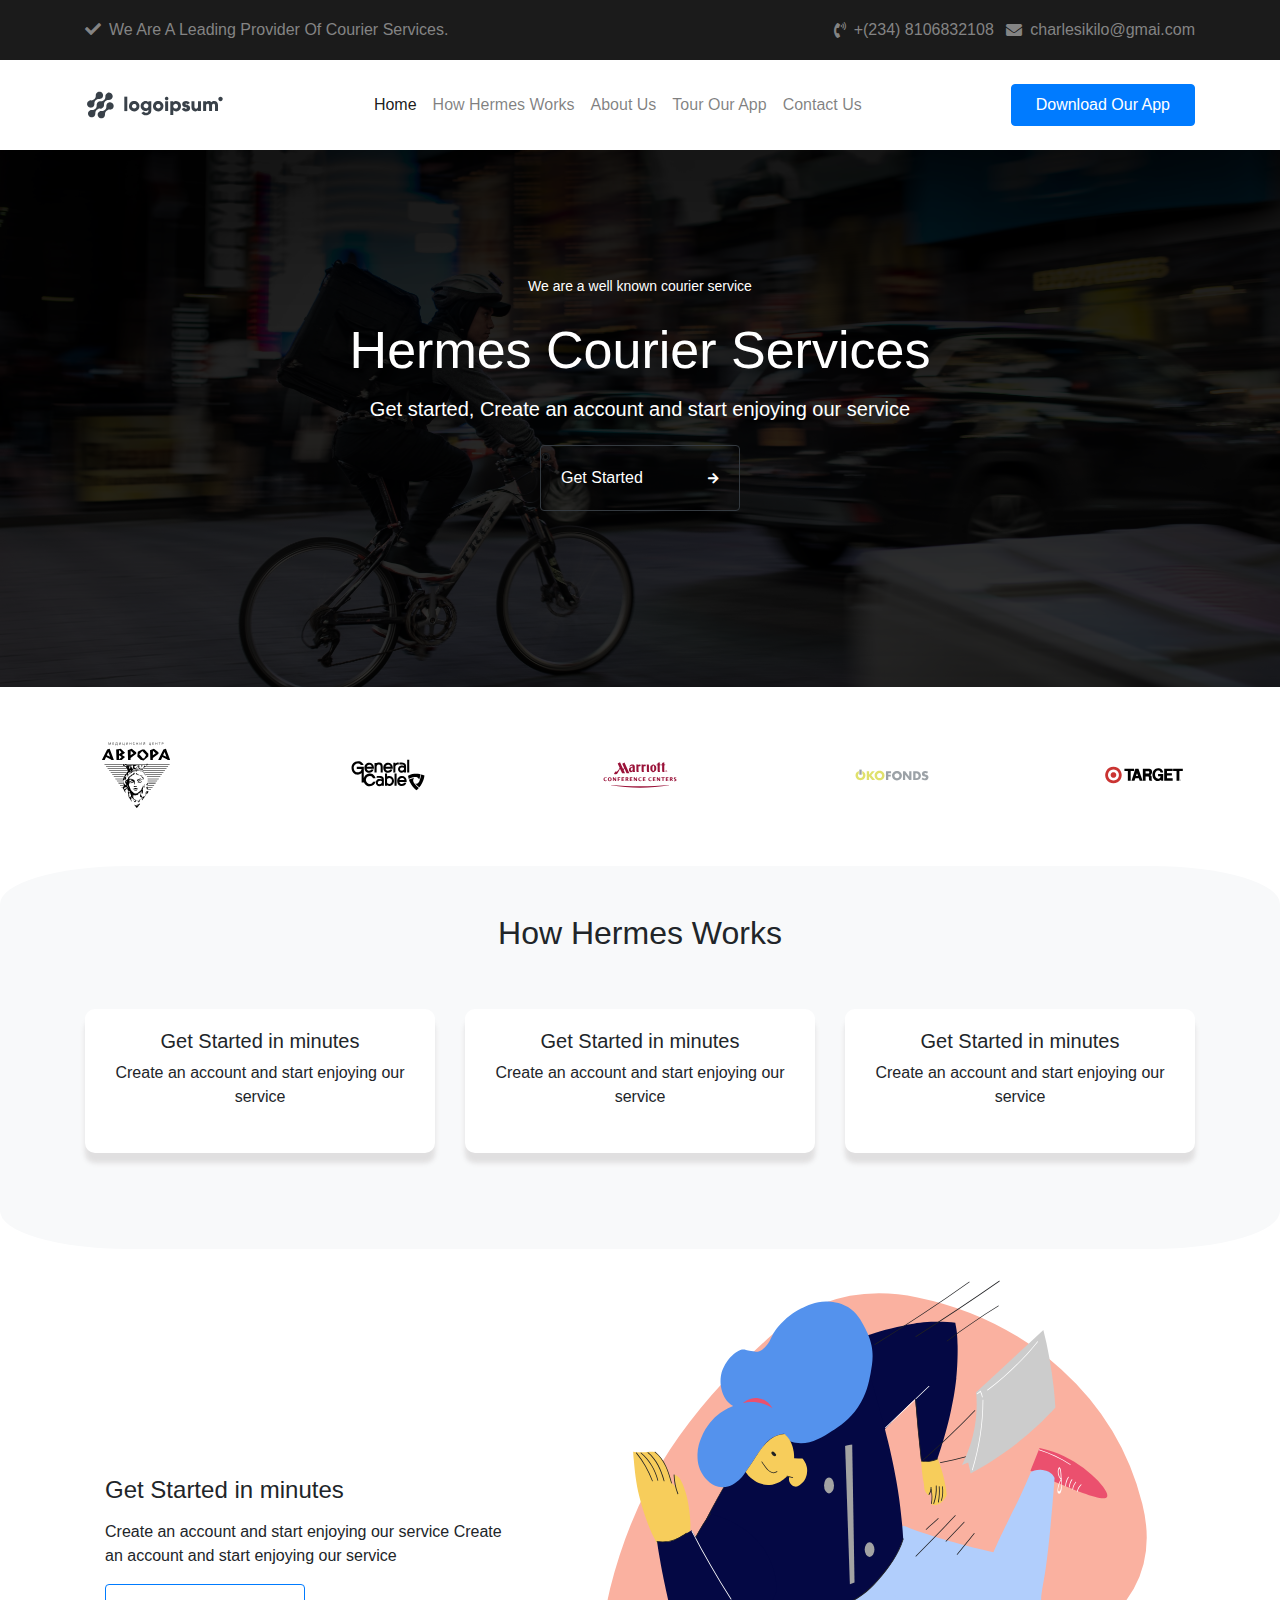
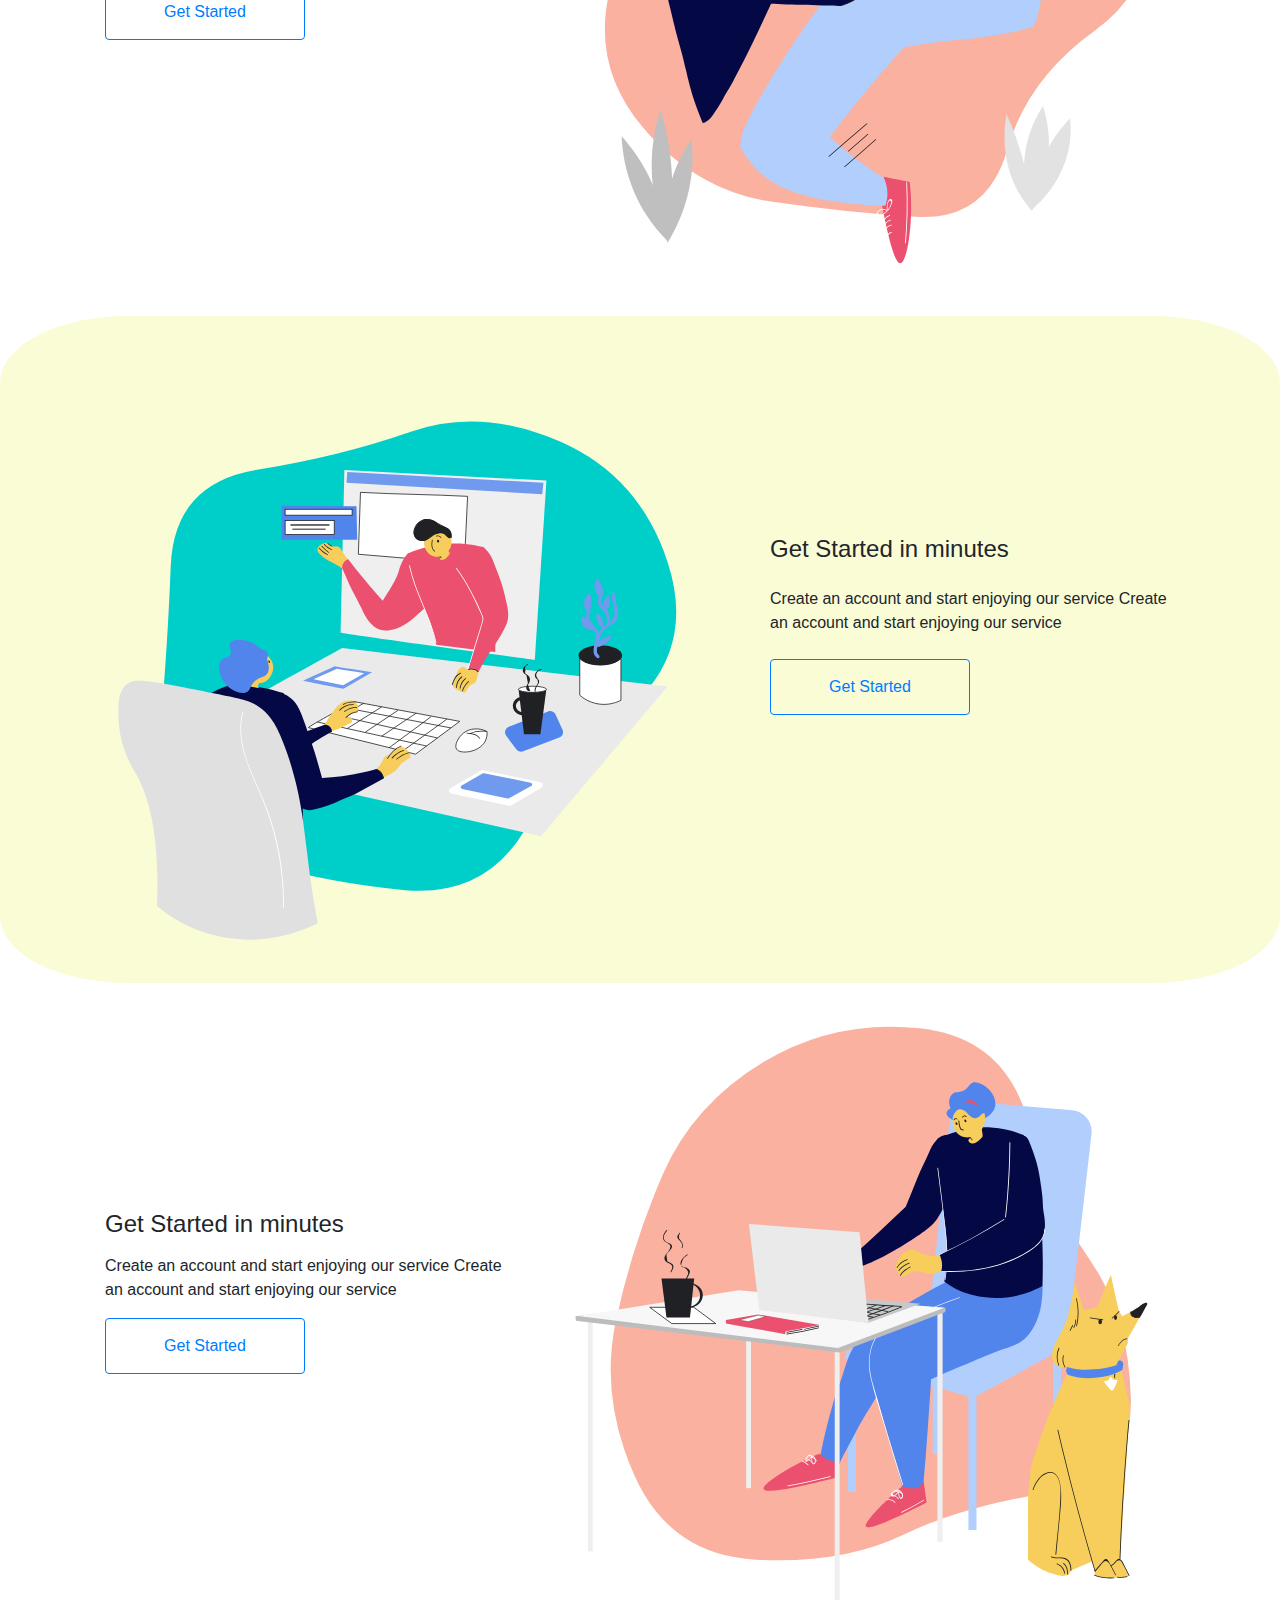
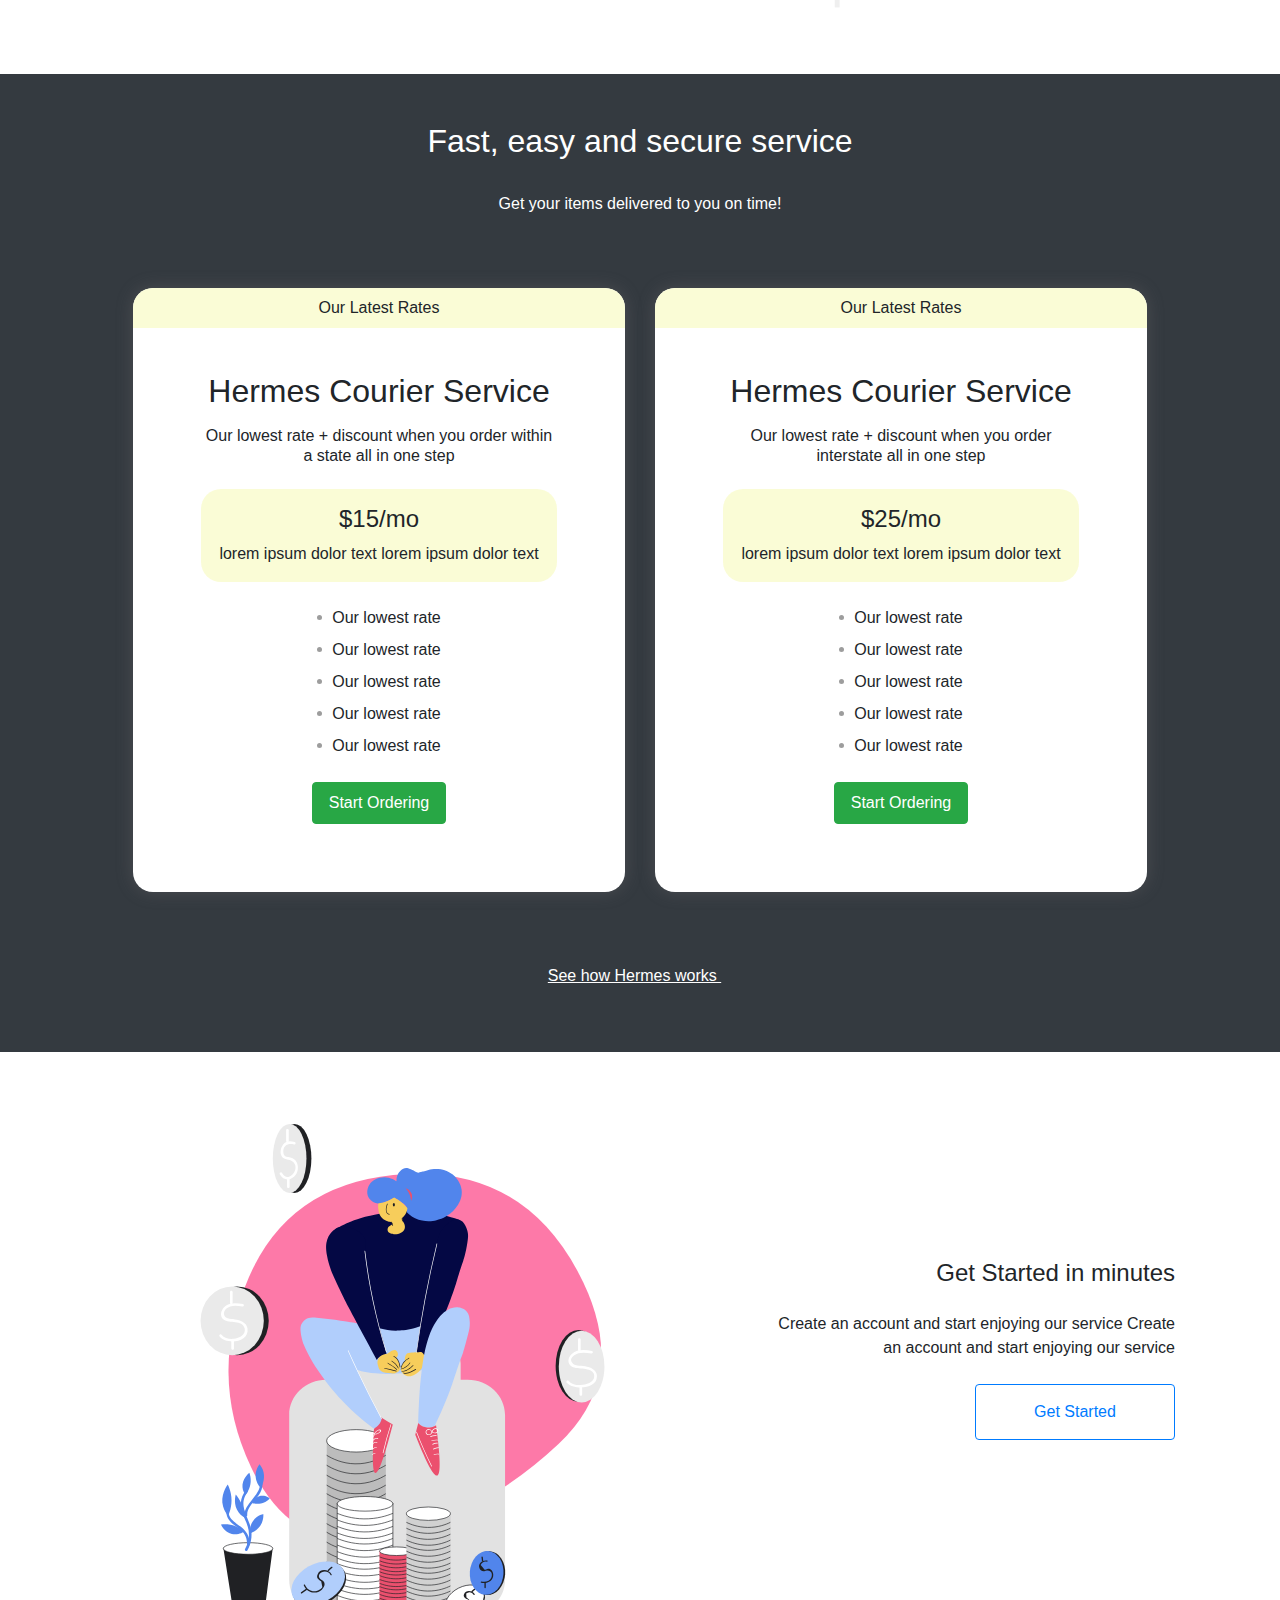
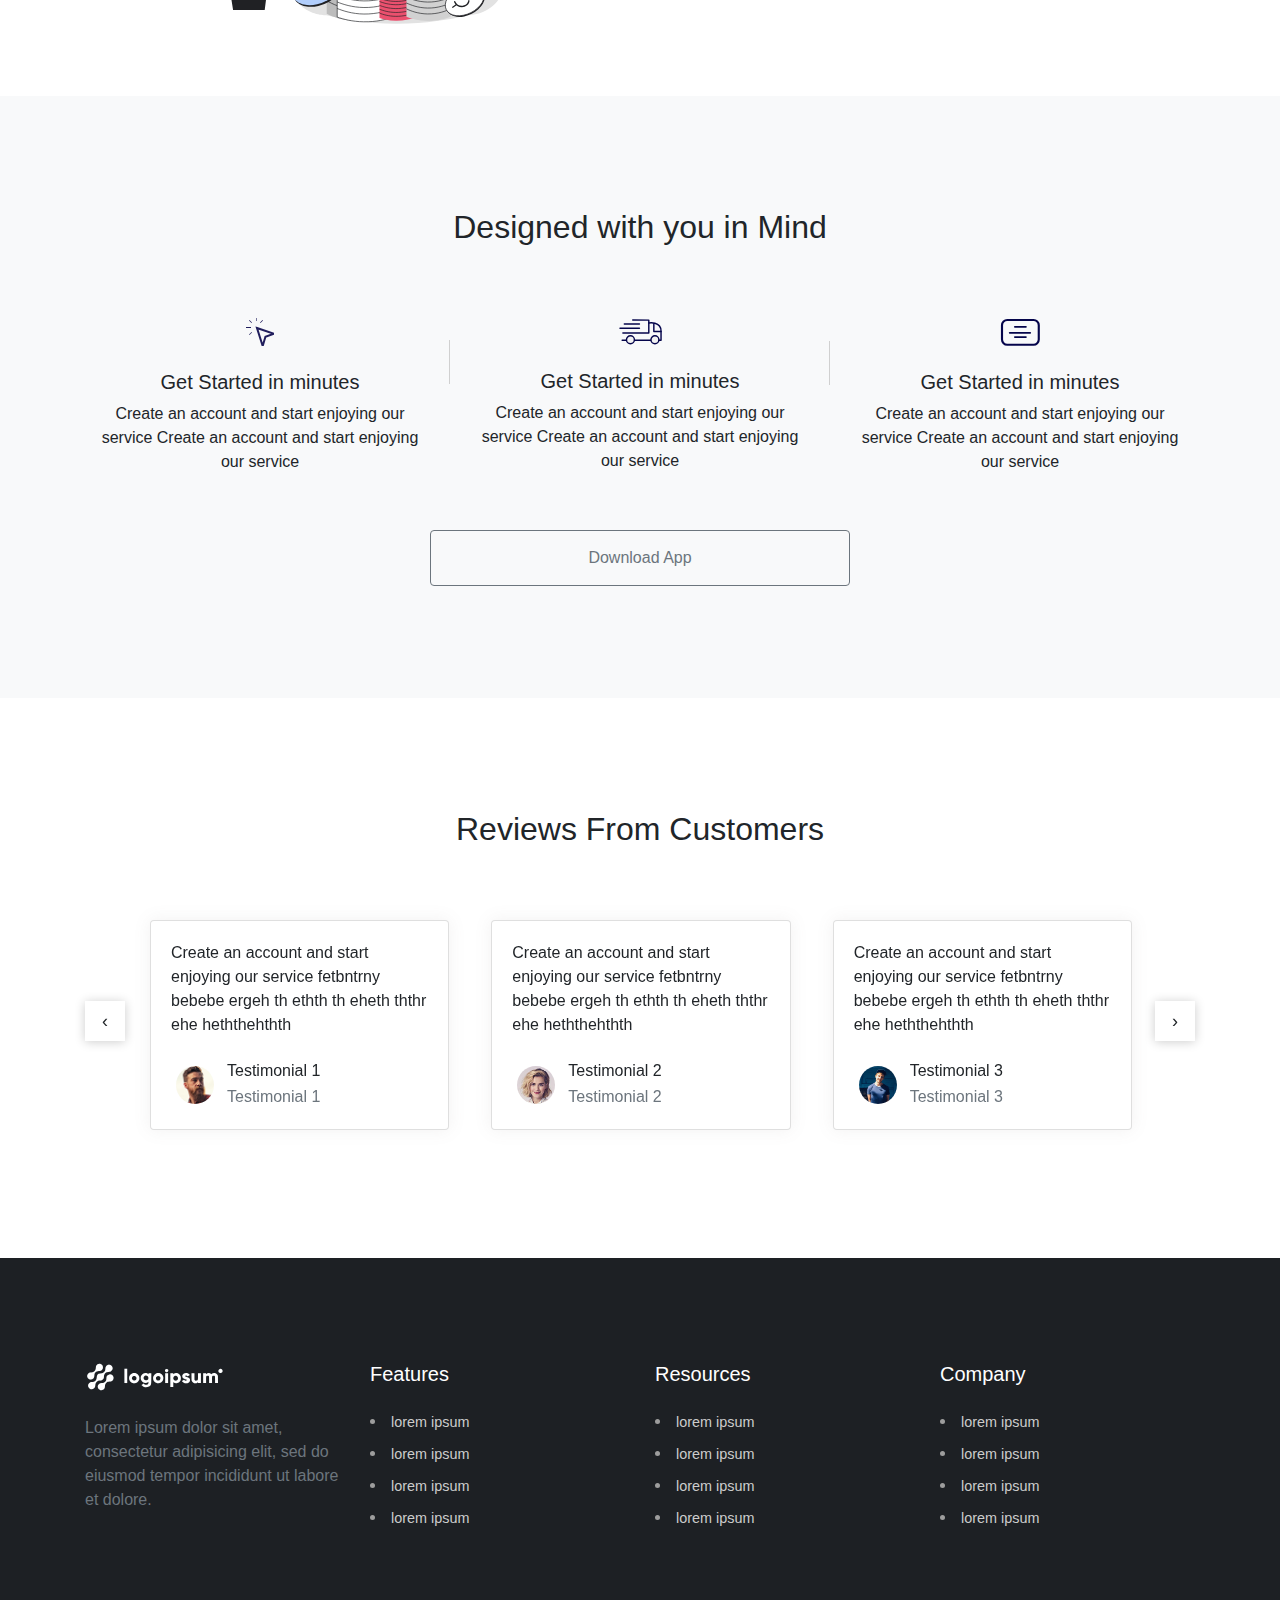
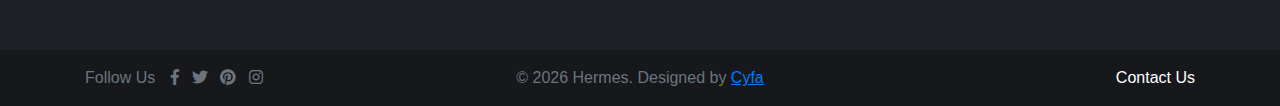
<file: index.html>
<!DOCTYPE html>
<html>
    <head>
        <title>
            Hermes
        </title>

        <meta charset="utf-8">
        <meta name="viewport" content="width=device-width, initial-scale=1, shrink-to-fit=no">
        <meta name="description" content="">
        <meta name="robots" content="all,follow">


        <link href="css/fontawesome5/css/all.css" type="text/css" rel="stylesheet">
        <link href="css/owl.carousel.css" type="text/css" rel="stylesheet">
        <link href="css/bootstrap/css/bootstrap.css" type="text/css" rel="stylesheet">
        <link href="css/custom.css" type="text/css" rel="stylesheet">
        <link href="css/style.css" type="text/css" rel="stylesheet">
        <style>



        </style>
    </head>
    <body >
        <div class="menu d-flex flex-column align-items-center justify-content-center">
            <div class="menu_content">
                <!-- <div class="cross_1 d-flex flex-column align-items-center justify-content-center"><img src="img/logo/logo1.svg" alt=""></div> -->
                <form action="#" class="menu_search_form">
                    <input type="search" class="menu_search_input" placeholder="Search" required="required">
                    <button class="menu_search_button d-flex flex-column align-items-center justify-content-center">
                    <svg xmlns="http://www.w3.org/2000/svg" xmlns:xlink="http://www.w3.org/1999/xlink" version="1.1" id="Capa_3" x="0px" y="0px" viewBox="0 0 56.966 56.966" style="enable-background:new 0 0 56.966 56.966;" xml:space="preserve" width="20px" height="20px">
                        <path class="search_path" d="M55.146,51.887L41.588,37.786c3.486-4.144,5.396-9.358,5.396-14.786c0-12.682-10.318-23-23-23s-23,10.318-23,23  s10.318,23,23,23c4.761,0,9.298-1.436,13.177-4.162l13.661,14.208c0.571,0.593,1.339,0.92,2.162,0.92  c0.779,0,1.518-0.297,2.079-0.837C56.255,54.982,56.293,53.08,55.146,51.887z M23.984,6c9.374,0,17,7.626,17,17s-7.626,17-17,17  s-17-7.626-17-17S14.61,6,23.984,6z" fill="#353535"/>
                    </svg>
                </button>
                </form>
                <nav class="menu_nav">
                    <ul>
                        <li class="active"><a href="#">Home</a></li>
                        <li><a href="">How Hermes Works</a></li>
                        <li><a href="">About Us</a></li>
                        <li><a href="">Tour Our App</a></li>
                        <li><a href="">Contact Us</a></li>
                    </ul>
                </nav>
            </div>
            <div class="menu_close"><i class="fa fa-times" aria-hidden="true"></i></div>
        </div>

        <header>
        <div class="top_bar d-none d-lg-block">
			<div class="container">
				<div class="row">
					<div class="col top_bar_content d-flex flex-row align-items-center justify-content-start">

						<div class="event_timer">

                            <div>
                                <i class="fas fa-check main-color mr-2"></i>We Are A Leading Provider Of Courier Services.
                            </div>							
                            
						</div>
						<div class="topbar-right topbar-widgets text-right clearfix ml-auto d-flex flex-row align-items-center justify-content-content">
							<div class="widget induscity-office-location-widget">
                                <div class="office-location clearfix d-flex align-items-center justify-content-content">
                                    <ul class="office-1 topbar-office active mb-0" id="cargohub-office-1">
                                        <li class="phone d-inline-flex mr-2 align-items-center justify-content-center"><i class="fas fa-phone-volume mr-2"></i>+(234) 8106832108</li>
                                        <li class="time d-inline-flex align-items-center justify-content-center"><i class="fas fa-envelope mr-2"></i>charlesikilo@gmai.com</li>
                                    </ul>
                                    
                                </div>
                            </div>
						</div>
					</div>
				</div>
			</div>
		</div>

        <nav class="navbar navbar-expand-lg navbar-light text-black z-10 py-2 transition-header bg-white" id="ftco-navbar">
            <div class="container d-flex justify-content-between">
                <div>
                    <div class="">
                        <a href="index.html">
                            <img src="img/logo/logo1.svg" class="img-fluid">
                        </a>
                    </div>

                </div>
                
                <button class="navbar-toggler js-fh5co-nav-toggle fh5co-nav-toggle hamburger" >
                    <span class="fa fa-bars"></span>
                </button>
                <div class="collapse navbar-collapse " id="ftco-nav">
                   <!-- <div class="""> -->
                        <ul class="navbar-nav pt-3 pt-lg-0 mx-auto " >
                            <li class="nav-item w-full text-center py-2 lg:w-auto lg:ml-8 lg:text-left">
                                <a class="py-4 font-bold nav-link active" href="">Home</a>
                            </li>
                            <li class="nav-item w-full text-center py-2 lg:w-auto lg:ml-8 lg:text-left">
                                <a class="py-4 font-bold nav-link" href="">How Hermes Works</a>
                            </li>
                            <li class="nav-item w-full text-center py-2 lg:w-auto lg:ml-8 lg:text-left">
                                <a class="py-4 font-bold nav-link" href="about.html">About Us</a>
                            </li>
                            <li class="nav-item w-full text-center py-2 lg:w-auto lg:ml-8 lg:text-left">
                                <a class="py-4 font-bold nav-link" href="">Tour Our App</a>
                            </li>
                            <!-- <li class="nav-item w-full text-center py-2 lg:w-auto lg:ml-8 lg:text-left">
                                <a class="py-4 font-bold nav-link" href="https://peegee-twitter.netlify.app">Blog</a>
                            </li> -->
                            <li class="nav-item w-full text-center py-2 lg:w-auto lg:ml-8 lg:text-left">
                                <a class="py-4 font-bold nav-link" href="">Contact Us</a>
                            </li>
                        </ul>
                    <!-- </div>  -->
                    <div class="d-none d-lg-block" id="ftco-nav2">
                        <ul class="navbar-nav flex pt-3 pt-lg-0">
                           
                            <li class="nav-item w-full text-center py-2 lg:w-auto lg:ml-8 lg:text-left">
                                <a class="py-2 px-4 font-bold btn btn-primary" href="">Download Our App</a>
                            </li>
                            
                        
                        </ul>
                    </div>
                </div>
                
                
            </div>
        </nav>

        </header>

        

        <!-- url('img/bg/bg8.jpg') no-repeat center center; background-size: cover; -->
        <!-- style="background: url('img/bg/bg8.jpg') no-repeat center center; background-size: cover;" -->
        <section class="bg-light no-padding hero" style="background: linear-gradient(rgba(0,0,0,0.9), rgba(0, 0, 0, 0.8)), url('img/bg/bg7.jpg') no-repeat center center; background-size: cover;">
            <div class="container h-100" >
                <div class="row d-flex align-items-center justify-content-center " >
                    <div class="col-xl-12 col-lg-7 col-md-12 col-sm-12 ">
                        <div class="h-100 border-0 p-3 mb-5 p-lg-3" >
                            <!-- <div class="  "> -->
                                <p class="mb-4 h6 subtext">
                                    We are a well known courier service
                                </p>
                                <h1 class="mt-4 mb-3 maintext">
                                    Hermes Courier Services
                                </h1>
                                <!-- <span class="lined mb-3"></span> -->
                                <p class="mb-4 h6 paratext">
                                    Get started, Create an account and start enjoying our service
                                </p>
                                <div class="hero-link ">
                                    <a href="" class="btn text-white btn-outline-dark d-flex justify-content-between align-items-center arrow-link">Get Started <span>
                                            <i class="fa fa-arrow-right mini-icon"></i>
                                        </span>
                                    </a>

                                </div>

                                <!-- <form method="get" class="">
                                    <div class="input-group">
                                        <div class="input-group-prepend">
                                            <span class="input-group-text">
                                                <i class="fa fa-search"></i>
                                            </span>
                                        </div>
                                        <input type="text" class="form-control kt-quick-search__input" placeholder="Search...">
                                        <!-- <div class="input-group-append">
                                                <span class="input-group-text">
                                                <i class="fa fa-cancel kt-quick-search__close" style="display: none;"></i>
                                            </span> 
                                    </div>
                                </form> -->
                            </div>
                        <!-- </div> -->
                    </div>
                    <div class="col-lg-6 col-md-5 col-sm-12 d-none d-lg-block">
                        <!-- <div class="pl-4">
                            <img src="img/groovy.png" class="img-fluid">
                        </div> -->
                    <!-- </div> -->
                </div>
            </div>
            <!-- <div class="wave">
                <img src="img/wave1.svg" class="img-fluid">
            </div> -->
        </section>

        <section class="no-padding-bottom">
            <div class="container-fluid">
                <div class="sponsor owl-carousel owl-theme text-center">

                    <div class="item">
                        <!-- <div class="card h-100 border-0"> -->
                            <!-- <div class="card-body "> -->
                                <div class="sponsor-logo mb-3">
                                    <img src="img/sponsor-logo/avrora-3.svg"  class="img-fluid">
                                </div>
                                <!-- <p class="mb-4">
                                    Create an account and start enjoying our service
                                </p> -->
                            <!-- </div> -->
                        <!-- </div>                     -->
                    </div>


                    <div class="item">
                        <div class="sponsor-logo mb-3">
                            <img src="img/sponsor-logo/general-cable.svg" class="img-fluid">
                        </div>
                    </div>
                    <div class="item">
                        <div class="sponsor-logo mb-3">
                            <img src="img/sponsor-logo/marriott-conference-centers-1.svg" class="img-fluid">
                        </div>
                    </div>
                    <div class="item">
                        <div class="sponsor-logo mb-3">
                            <img src="img/sponsor-logo/okofonds.svg" class="img-fluid">
                        </div>
                    </div>    
                    <div class="item">
                        <div class="sponsor-logo mb-3">
                            <img src="img/sponsor-logo/target-7.svg" class="img-fluid">
                        </div>
                    </div>    

                     
                </div>
            </div>
        </section>

        <!-- <div style="background-color: rgba(249, 252, 210, 0.906);"> -->
    <div class="bg-light" style="border-bottom-left-radius: 10%; border-top-left-radius: 10%; border-top-right-radius: 10%; border-bottom-right-radius: 10%;">

        
        <section class="no-padding-bottom info-bx" >
            <div class="container h-100">
                <div class="row d-flex align-items-center text-center justify-content-center">
                    <div class="col-12 mb-4 pb-4">
                        <h2>How Hermes Works</h2>
                    </div>
                </div>
                <div class="row d-flex align-items-center text-center justify-content-center">
                    <div class="col-lg-4 col-md-4 col-sm-12">
                        <div class="card mb-5 h-100 border-0">
                            <div class="card-body ">
                                <h5>
                                    Get Started in minutes
                                </h5>
                                <p class="mb-4">
                                    Create an account and start enjoying our service
                                </p>
                            </div>
                        </div>
                    </div>
                    <div class="col-lg-4 col-md-4 col-sm-12">
                        <div class="card mb-5 h-100 border-0">
                            <div class="card-body  ">
                                <h5>
                                    Get Started in minutes
                                </h5>
                                <p class="mb-4">
                                    Create an account and start enjoying our service
                                </p>
                            </div>
                        </div>
                    </div>
                    <div class="col-lg-4 col-md-4 col-sm-12">
                        <div class="card mb-5 h-100 border-0" >
                            <div class="card-body ">
                                <h5>
                                    Get Started in minutes
                                </h5>
                                <p class="mb-4">
                                    Create an account and start enjoying our service
                                </p>
                            </div>
                        </div>
                    </div>
                    
                </div>

            </div>
        </section>
    </div>
        <!-- </div> -->

            <section class="no-padding-everywhere ">
                <div class="container h-100">
                    <div class="row  d-flex align-items-center text-left justify-content-center">
                        <div class="col-lg-5 col-md-5 col-sm-12 h-100 py-5 py-lg-0">
                            <!-- <div class=" ">
                                
                            </div> -->
                            <div class="card mb-5  border-0">
                                <div class="card-body ">
                                    <h4>
                                        Get Started in minutes
                                    </h4>
                                    <p class="my-3">
                                        Create an account and start enjoying our service
                                        Create an account and start enjoying our service
                                    </p>

                                    <a href="" class="btn btn-outline-primary h-14 d-flex justify-content-center align-items-center" style="width: 200px;">Get Started</a>
                                </div>
                            </div>
                        </div>
                        <div class="col-lg-7 col-md-7 col-sm-12 d-none d-md-block d-lg-block">
                            <div class="img-loop" style="background: url(img/blobs/blob_11-5-751986.svg)">
                                <img src="img/folder/flash sale colored .svg" class="img-fluid">
                            </div>
                        </div>
                    </div>
                </div>
            </section>

            <!-- <div style="background-color: rgba(249, 252, 210, 0.906); border-bottom-left-radius: 10%; border-bottom-right-radius: 10%; border-top-right-radius: 10%; border-top-left-radius: 10%; "> -->

                <section class="no-padding-everywhere" style="background-color: rgba(249, 252, 210, 0.906); border-bottom-left-radius: 10%; border-bottom-right-radius: 10%; border-top-right-radius: 10%; border-top-left-radius: 10%; ">
                    
                    <div class="container h-100">
                        <div class="row d-flex align-items-center text-left justify-content-center">
                            <div class="col-lg-7 col-md-7 col-sm-12 h-100 d-none d-md-block d-lg-block">
                                <div class="img-loop " style="background: url(img/blobs/blob_10-6-385719.svg)">
                                    <img src="img/folder/custmer-support-colored.svg" class="img-fluid">
                                </div>
                            </div>
                            <div class="col-lg-5 col-md-5 col-sm-12 d-flex align-items-center text-left justify-content-end pt-lg-0 pt-5">
                                <div class="card mb-5  border-0" style="background: transparent;">
                                    <div class="card-body ">
                                        <h4>
                                            Get Started in minutes
                                        </h4>
                                        <p class="my-4">
                                            Create an account and start enjoying our service
                                            Create an account and start enjoying our service
                                        </p>
                                        <a href="" class="btn btn-outline-primary h-14 d-flex justify-content-center align-items-center" style="width: 200px;">Get Started</a>
                                    </div>
                                </div>
                            </div>
                        </div>
                    </div>
                </section>
            <!-- </div> -->
        

        <section class="no-padding-everywhere">
            <div class="container pb-4 h-100">
                <div class="row d-flex align-items-center text-left justify-content-center">
                    <div class="col-lg-5 col-md-5 col-sm-12 h-100  py-5 py-lg-0">
                        <div class="card mb-5  border-0">
                            <div class="card-body ">
                                <h4>
                                    Get Started in minutes
                                </h4>
                                <p class="my-3">
                                    Create an account and start enjoying our service
                                    Create an account and start enjoying our service
                                </p>

                                <a href="" class="btn btn-outline-primary h-14 d-flex justify-content-center align-items-center" style="width: 200px;">Get Started</a>
                            </div>
                        </div>
                    </div>
                    <div class="col-lg-7 col-md-7 col-sm-12 d-none d-md-block d-lg-block">
            
                        <div class="img-loop" style="background: url(img/blobs/blob_11-6-4.svg)">
                            <img src="img/folder/security colored.svg" class="img-fluid">
                        </div>
                    </div>
                </div>
            </div>
        </section>
        <!-- style="background: url('img/wave.svg') no-repeat center top; -->
        
        <section class="bg-dark no-padding-bottom tr-csad" >
            <div class="container h-100">
                <div class="row d-flex align-items-center text-center text-white justify-content-center pb-5 mb-2">
                    <div class="col-12 pb-3 mb-2">
                        <h2>Fast, easy and secure service</h2>
                    </div>
                    <div class="col-12">
                        <p>Get your items delivered to you on time!</p>
                    </div>
                </div>

                <div class="row d-flex align-items-center justify-content-center px-lg-5 px-0">
                    <div class="col-lg-6 col-md-7 col-sm-12 mb-5 ">
                        <div class="card h-100 border-0 tr-card" style="box-shadow: 0 0 17px 0 rgb(130 122 122 / 30%);  ">
                            <p class="text-center py-2 mx-0">Our Latest Rates</p>

                            <div class="card-body mb-5 ">
                                <div class="px-3 px-lg-5"> 
                                    <div class="text-center">
                                        <h2 class="mt-2 mb-3">
                                            Hermes Courier Service
                                        </h2>
                                        <p class="mb-4 h6">
                                            Our lowest rate + discount when you order within a state all in one step
                                        </p>
                                    </div>

                                    <div class="text-center px-3 py-2 " style="background-color: rgba(249, 252, 210, 0.906); border-radius: 20px;">
                                        <h4 class="pt-2">$15/mo</h4>
                                        <p class="mb-0 pb-2">lorem ipsum dolor text lorem ipsum dolor text </p>
                                    </div>

                                    <div>
                                        <ul class="text-center list-unstyled my-4">
                                            <li class="mb-2">Our lowest rate</li>
                                            <li class="mb-2">Our lowest rate</li>
                                            <li class="mb-2">Our lowest rate</li>
                                            <li class="mb-2">Our lowest rate</li>
                                            <li class="mb-2">Our lowest rate</li>
                                        </ul>
                                    </div>

                                    <div class="d-flex align-items-center justify-content-center">
                                        <a href="" class="text-center btn btn-success px-3 py-2">Start Ordering</a>
                                    </div>
                                </div>
                            </div>
                        </div>
                    </div>
                    <div class="col-lg-6 col-md-7 col-sm-12 mb-5 ">
                        <div class="card border-0  tr-card" style="box-shadow: 0 0 17px 0 rgb(130 122 122 / 30%);  ">
                            <p class="text-center py-2">Our Latest Rates</p>

                            <div class="card-body mb-5 ">

                                <div class="px-3 px-lg-5"> 
                                    <div class="text-center">
                                        <h2 class="mt-2 mb-3">
                                            Hermes Courier Service
                                        </h2>
                                        <p class="mb-4 h6">
                                            Our lowest rate + discount when you order interstate all in one step
                                        </p>
                                    </div>

                                    <div class="text-center px-3 py-2" style="background-color: rgba(249, 252, 210, 0.906); border-radius: 20px;">
                                        <h4 class="pt-2">$25/mo</h4>
                                        <p class="mb-0 pb-2">lorem ipsum dolor text lorem ipsum dolor text </p>
                                    </div>

                                    <div class="mb-3">
                                        <ul class="text-center list-unstyled my-4">
                                            <li class="mb-2">Our lowest rate</li>
                                            <li class="mb-2">Our lowest rate</li>
                                            <li class="mb-2">Our lowest rate</li>
                                            <li class="mb-2">Our lowest rate</li>
                                            <li class="mb-2">Our lowest rate</li>
                                        </ul>
                                    </div>

                                    <div class="d-flex align-items-center justify-content-center ">
                                        <a href="" class="text-center btn btn-success px-3 py-2">Start Ordering</a>
                                    </div>
                                </div>
                                


                            </div>
                        </div>
                    </div>
                </div>

                <div class="row d-flex align-items-center text-center text-white justify-content-center">
                    <div class="col-12 mt-4">
                        <p>
                            <a href="" class="text-white arrow-link" style="text-decoration: underline;">See how Hermes works
                                <span>
                                    <i class="fa fa-arrow-right mini-icon"></i>
                                </span>
                            </a>  
                        </p>
                    </div>
                </div>
            </div>
        </section>

        <section class="bg-white no-padding-bottom ">
            <div class="container py-4 h-100">
                <div class="row d-flex align-items-center text-right justify-content-center">
                    <div class="col-lg-7 col-md-7 col-sm-12 h-100 d-none d-md-block d-lg-block">
                        <div class="img-loop"  style="background: url(img/blobs/blob_6-6-751986.svg) no-repeat center center "> 
                            <img src="img/folder/save money colored.svg" class="img-fluid" style="height: 500px; width: 100%;" >
                        </div>
                    </div>
                    <div class="col-lg-5 col-md-5 col-sm-12">

                        <div class="card mb-5  border-0">
                            <div class="card-body ">
                                <h4>
                                    Get Started in minutes
                                </h4>
                                <p class="my-4">
                                    Create an account and start enjoying our service Create an account and start enjoying our service
                                </p>
                                <a href="" class="btn btn-outline-primary h-14 d-flex ml-auto justify-content-center align-items-center" style="width: 200px;">Get Started</a>

                            </div>
                        </div>
                    </div>
                </div>
            </div>
        </section>


        <section class="bg-light info-bx item-bx">
            <div class="container h-100">
                <div class="row d-flex align-items-center text-center justify-content-center">
                    <div class="col-12 mb-4 pb-2 pb-lg-4">
                        <h2>Designed with you in Mind</h2>
                    </div>
                </div>
                <div class="row pt-3 d-flex align-items-center text-center justify-content-center">
                    <div class="col-lg-4 col-md-4 col-sm-4">
                        <div class="px-3 px-lg-3 item mb-5 mb-lg-0 h-100 border-0">
                                <div class="mb-4">
                                    <img src="img/desktop.dam.svg">
                                    <!-- <i class="fa fa-key"></i> -->

                                </div>
                                <h5>
                                    Get Started in minutes
                                </h5>
                                <p class="mb-4">
                                    Create an account and start enjoying our service 
                                    Create an account and start enjoying our service 
                                </p>
                        </div>
                    </div>
                    <div class="col-lg-4 col-md-4 col-sm-4">
                        <div class="px-3 px-lg-3 item mb-5 mb-lg-0 h-100 border-0">
                            <div class="mb-4">
                                <img src="img/home-delivery-icon.svg">
                            </div>                                
                            <h5>
                                Get Started in minutes
                            </h5>
                            <p class="mb-4">
                                Create an account and start enjoying our service 
                                Create an account and start enjoying our service 
                            </p>
                        </div>
                    </div>
                    <div class="col-lg-4 col-md-4 col-sm-4">
                        <div class="px-3 px-lg-3 mb-5 mb-lg-0 h-100 border-0" >
                            <div class="mb-4">
                                <img src="img/advantage-card-icon.svg">
                            </div>
                            <h5>
                                Get Started in minutes
                            </h5>
                            <p class="mb-4">
                                Create an account and start enjoying our service 
                                Create an account and start enjoying our service 
                            </p>
                        </div>
                    </div>
                </div>
                <div class="row d-flex align-items-center text-center justify-content-center">
                    <div class="col-12 mt-0 mt-lg-4 pt-2 ">
                        <a href="" class=" btn btn-outline-secondary px-4 py-2 mx-auto h-14 d-flex align-items-center justify-content-center" style="max-width: 420px;">Download App</a>
                    </div>
                </div>
            </div>
        </section>
        
        <section class="bg-white">
            <div class="container">
                <div class="row d-flex align-items-center text-center justify-content-center">
                    <div class="col-12 mb-4 pb-4">
                        <h2>Reviews From Customers</h2>
                    </div>
                </div>
                <div class="testimonial owl-carousel owl-theme px-1 px-lg-5 ">
                    <div class="item p-3">
                        <div class="card h-100">
                            <div class="card-body ">
                                <p class="mb-4">
                                    Create an account and start enjoying our service fetbntrny 
                                    bebebe ergeh th ethth th eheth ththr ehe heththehthth
                                </p>
                                <div class="media">
                                
                                    <img  class="rounded-circle mr-2 header-profile-user img-fluid" src="img/users/user4.jpg"  />

                                
                                    <div class="media-body ">
                                       <p class="mb-1 h6">
                                            Testimonial 1
                                       </p>
                                        <span class="text-muted">
                                            Testimonial 1
                                        </span> 
                                    </div>
                                </div>


                            </div>
                        </div>                      
                    </div>

                    <div class="item p-3">

                        <div class="card h-100">
                            <div class="card-body ">
                                <p class="mb-4">
                                    Create an account and start enjoying our service fetbntrny 
                                    bebebe ergeh th ethth th eheth ththr ehe heththehthth
                                </p>

                                <div class="media">
                                
                                    <img  class="rounded-circle mr-2 header-profile-user img-fluid" src="img/users/avatar-4.jpg"  />

                                
                                    <div class="media-body ">
                                       <p class="mb-1 h6">
                                            Testimonial 2
                                       </p>
                                        <span class="text-muted">
                                            Testimonial 2
                                        </span> 
                                    </div>
                                </div>


                            <!-- <div class="d-flex d-inline-block">
                                <div>
                                    <img  class="rounded-circle header-profile-user img-fluid"   />

                                </div>
                                    <div class="ml-2">
                                        <p class="mb-1 h6">
                                            
                                        </p>
                                        <span class="text-muted">
                                            Testimonial 2
                                        </span> 
                                    </div>
                                </div> -->


                            </div>
                        </div>                         
                    </div>


                    <div class="item p-3">
                        <div class="card h-100">
                            <div class="card-body ">
                                <p class="mb-4">
                                    Create an account and start enjoying our service fetbntrny 
                                    bebebe ergeh th ethth th eheth ththr ehe heththehthth
                                </p>
                                <div class="media">
                                
                                    <img  class="d-flex mr-2 rounded-circle header-profile-user img-fluid" src="img/users/avatar-3.jpg"/>

                                
                                    <div class="media-body">
                                        <p class="mb-1 h6">
                                            Testimonial 3
                                        </p>
                                        <span class="text-muted">
                                            Testimonial 3
                                        </span> 
                                    </div>
                                </div>


                            </div>
                        </div>                    
                    </div>
                    <div class="item p-3">
                        <div class="card h-100">
                            <div class="card-body ">
                                <p class="mb-4">
                                    Create an account and start enjoying our service fetbntrny 
                                    bebebe ergeh th ethth th eheth ththr ehe heththehthth
                                </p>

                                <div class="media">
                                
                                    <img  class="d-flex mr-2 rounded-circle header-profile-user img-fluid" src="img/users/100_14.jpg"/>

                                
                                    <div class="media-body">
                                        <p class="mb-1 h6">
                                            Testimonial 4
                                        </p>
                                        <span class="text-muted">
                                            Testimonial 4
                                        </span> 
                                    </div>
                                </div>

                            


                            </div>
                        </div>                          
                        <!-- <div class="card h-100 text-center">
                            <div class="card-body ">
                                <h4>
                                    Testimonial 4
                                </h4>
                                <p class="mb-4">
                                    Create an account and start enjoying our service
                                </p>
                            </div>
                        </div>                     -->
                    </div>
                    <div class="item p-3">
                        <div class="card h-100">
                            <div class="card-body ">
                                <p class="mb-4">
                                    Create an account and start enjoying our service fetbntrny 
                                    bebebe ergeh th ethth th eheth ththr ehe heththehthth
                                </p>

                                <div class="media">
                                
                                    <img  class="d-flex mr-2 rounded-circle header-profile-user img-fluid" src="img/users/avatar-2.jpg"/>

                                
                                    <div class="media-body">
                                        <p class="mb-1 h6">
                                            Testimonial 5
                                        </p>
                                        <span class="text-muted">
                                            Testimonial 5
                                        </span> 
                                    </div>
                                </div>

                            


                            </div>
                        </div>                    
                    </div>    
                </div>
            </div>
        </section>
        

        <footer class="footer">
            <div class="container">
                <div class="top-footer">
                    <div class="row">
                        <div class="col-lg-3 col-md-3 col-sm-12 mb-4 mb-lg-0">
                            <div class="mb-4 text-white">
                                <img src="img/logo/logo-white.svg" class="img-fluid">
                            </div>
                            <p class="text-muted text-small">
                                Lorem ipsum dolor sit amet, consectetur adipisicing elit, sed do eiusmod tempor incididunt ut labore et dolore.
                            </p>
                        </div>
                        <div class="col-lg-3 col-md-3 col-sm-12 mb-4 mb-lg-0">
                            <h2 class="h5 text-white mb-4">Features</h2>
                            <ul class="list-unstyled d-inline-block mb-0">
                                <li class="mb-2"><a href="" class="footer-link">lorem ipsum</a></li>
                                <li class="mb-2"><a href="" class="footer-link">lorem ipsum</a></li>
                                <li class="mb-2"><a href="" class="footer-link">lorem ipsum</a></li>
                                <li><a href="" class="footer-link">lorem ipsum</a></li>
                            </ul>
                        </div>
                        <div class="col-lg-3 col-md-3 col-sm-12 mb-4 mb-lg-0">
                            <h2 class="h5 text-white mb-4">Resources</h2>
                            <ul class="list-unstyled d-inline-block mb-0">
                                <li class="mb-2"><a href="" class="footer-link">lorem ipsum</a></li>
                                <li class="mb-2"><a href="" class="footer-link">lorem ipsum</a></li>
                                <li class="mb-2"><a href="" class="footer-link">lorem ipsum</a></li>
                                <li><a href="" class="footer-link">lorem ipsum</a></li>
                            </ul>
                        </div>
                        <div class="col-lg-3 col-md-3 col-sm-12 mb-4 mb-lg-0">
                            <h2 class="h5 text-white mb-4">Company</h2>
                            <ul class="list-unstyled d-inline-block ">
                                <li class="mb-2"><a href="" class="footer-link">lorem ipsum</a></li>
                                <li class="mb-2"><a href="" class="footer-link">lorem ipsum</a></li>
                                <li class="mb-2"><a href="" class="footer-link">lorem ipsum</a></li>
                                <li><a href="" class="footer-link">lorem ipsum</a></li>
                            </ul>
                        </div>
                    </div>
                </div>
            </div>
            <div class="bottom-footer">
                <div class="container text-muted py-3">
                    <div class="row">
                        <div class="col-lg-4 col-md-4 d-flex d-inline-block">
                            Follow Us
                            <ul class="list-inline ml-3 mb-0">
                                <li class="list-inline-item"><a class="social-link" href="#"><i class="fab fa-facebook-f"></i></a></li>
                                <li class="list-inline-item"><a class="social-link" href="#"><i class="fab fa-twitter"></i></a></li>
                                <li class="list-inline-item"><a class="social-link" href="#"><i class="fab fa-pinterest"></i></a></li>
                                <li class="list-inline-item"><a class="social-link" href="#"><i class="fab fa-instagram"></i></a></li>
                            </ul>
                        </div>
                        <div class="col-lg-4 col-md-6">
                            <p class=" copyright py-4 py-md-0 py-lg-0 mb-0">&copy; <script>document.write(new Date().getFullYear());</script>&nbsp;Hermes. Designed by <a href="https://github.com/charlesik">Cyfa</a></p>
                        </div>
                        <div class="col-lg-4 col-md-2 contact ">
                            <a href="" class="">Contact Us</a>
                        </div>
                    </div>

                </div>
            </div>
        </footer>



        <script src="js/jquery.min.js"></script>
        <script src="js/popper.min.js"></script>
        <script src="js/bootstrap.min.js"></script>
        <script src="js/owl.carousel.js"></script>
        <script src="js/sticky.js"></script>
        <script src="js/main.js"></script>



    </body>
</html>
</file>
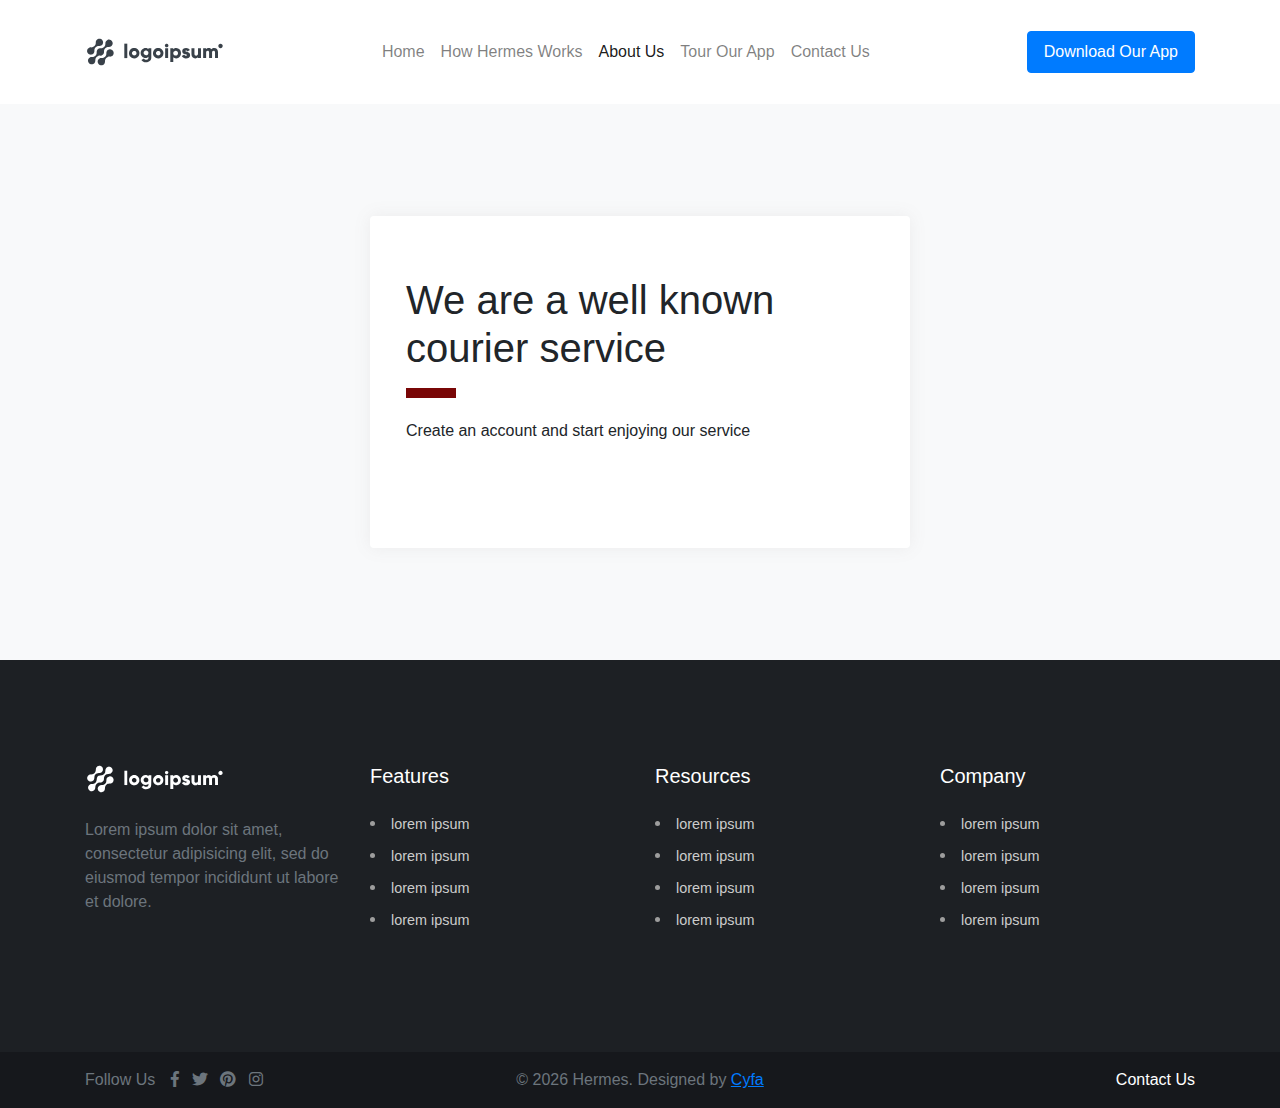
<file: about.html>
<!DOCTYPE html>
<html>
    <head>
        <title>
            Hermes
        </title>
        <link href="css/fontawesome5/css/all.css" type="text/css" rel="stylesheet">
        <link href="css/owl.carousel.css" type="text/css" rel="stylesheet">
        <link href="css/bootstrap/css/bootstrap.css" type="text/css" rel="stylesheet">
        <link href="css/style.css" type="text/css" rel="stylesheet">
        <style>




            section{
                padding: 7rem 0 7rem 0;
            }

            section.no-padding{
                padding: 7rem 0 7rem 0;
            }

            .no-padding-bottom{
                padding: 3rem 0 3rem 0;
            }

            .input-group-text{
                background: #fff;
                border-right: 0;
            }

            .input-group{
                width: 70%;
            }

            input[type='text']{
                border-left: 0;
                outline: none;
                padding-left: 0;
                
            }        
            input[type='text']:focus{
                box-shadow: none;
                outline: none;
                border-color: #ced4da;
            }       

            .lined{
                height: 10px;
                width: 50px;
                
                display: inline-block;
                background-color: rgb(121, 6, 6);
            }

            .info-bx .card{
                box-shadow: 0 10px 5px 0 rgb(130 122 122 / 20%);
                border-radius: 10px;
                /* box-shadow: 0 0 15px 0 rgb(29 25 0 / 20%); */
            }


            .sponsor-logo {
    width: 80px;
    height: 60px;
    border-radius: 50%;
    color: #fff;

    display: inline-block;
    text-align: center;
    line-height: 90px;
    position: relative;
    transition: all 0.5s;
}


.header-profile-user {
    height: 50px;
    width: 50px;
    background-color: rgba(255, 255, 255, 0.5);
    padding: 5px;
}

            .item-bx .item::after {
                content: "";
                height: 44px;
                width: 1px;
                position: absolute;
                right: 0;
                top: 22px;
                background-color: #d0d0d0;
            }

            .testimonial .card{
                box-shadow: 0 0 17px 0 rgb(130 122 122 / 10%);

            }


            .no-padding-everywhere{
                padding: 1rem 0 1rem 0;

            }




            .footer {
                background: #1d2024;
                padding: 6.5rem 0 0;
            }
            
            .bottom-footer{
                margin-top: 6.5rem;
                background: #16181c;

            }

            
            .footer .copyright{
                text-align: center;
                transition: all .2s ease;
            }

            .footer .copyright a{
                transition: all .2s ease;
                text-decoration: underline;

            }

            .bottom-footer .contact {
                text-align: right;
            }

            .bottom-footer .contact a {
                color: #fff;
            }

            .footer .footer-link {
                color: #ccc;
                position: relative;
                padding-left: 1rem;
                transition: all 0.3s;
                font-size: 0.9rem;
                font-weight: 300;
            }

            .footer .footer-link:hover {
                color: rgb(101, 221, 236);
                text-decoration: none;
                transition: all 0.3s;
            }

            .bottom-footer .social-link:hover{
                color: #fff;
                transition: all .2s ease;
            }

            .bottom-footer .social-link{
                transition: all .2s ease;
                color: #6c757d ;
            }

            .top-footer li:before {
                content: '';
                display: inline-block;
                width: 5px;
                height: 5px;
                border-radius: 50%;
                background-color: #9d9d9d;
                /* margin-right: 3px; */
                position: relative;
                bottom: 3px;
            }



                @media only screen and (max-width: 767px) {
                    section.no-padding{
                    padding: 5rem 0 5rem 0;
                } 

                .input-group{
                    width: 100%;
                }

                .bottom-footer .contact {
                    text-align: left;
                }

                .footer .copyright {
                    text-align: left;
                }

                
            }
            @media only screen and (max-width: 568px) {
                .item-bx .item::after {
                    content: none !important;
                }
            }


            .img-loop:hover{
                transform: scale(1.12) ;
                transition: all .3s ease;

            }

            /* .img-loop:hover img{
                box-shadow: 0 0 17px 0 rgb(130 122 122 / 10%);


            } */

            .img-loop{
                transition: all .3s ease;
            }


            .testimonial .owl-nav .owl-prev , 
            .testimonial .owl-nav .owl-next {    
                position: absolute;
    top: 50%;
    /* width: calc(var(--swiper-navigation-size) / 44 * 27); */
    /* height: var(--swiper-navigation-size); */
    /* margin-top: calc(0px - (var(--swiper-navigation-size) / 2)); */
    z-index: 10;
    cursor: pointer;
    display: flex;
    align-items: center;
    justify-content: center;
    /* color: var(--swiper-navigation-color, var(--swiper-theme-color)); */

            }


            .testimonial .owl-nav .owl-next span, .testimonial .owl-nav .owl-prev span {
    font-size: 18px;
}
.testimonial .owl-nav .owl-prev {
    left: 0px;
    transition: left 300ms ease-out;
}
.testimonial .owl-nav .owl-next {

    right: 0px;
    transition: right 300ms ease-out;


}

.testimonial .owl-nav .owl-prev , 
.testimonial .owl-nav .owl-next {
    top: 40%;
    margin-top: 0;
    background: #fff;
    height: 40px;
    width: 40px;
    z-index: 2;
    border: solid 1px #d0d0d0;
    border-radius: 2px solid #333;
    box-shadow:  0 1px 10px 0 rgba(0, 0, 0, 0.2);
    /* box-shadow: 0 0 17px 0 rgb(130 122 122 / 20%); */

}

.owl-carousel .owl-next:focus, 
.owl-carousel .owl-prev:focus{
    outline: none;
    border: 0;
}
.testimonial .owl-carousel .owl-nav button.owl-prev:focus span, 
.testimonial .owl-carousel .owl-nav button.owl-next:focus-visible span,  
.testimonial .owl-carousel button.owl-dot:focus {
    outline: none;
    border: 0;
}


            .arrow-link:hover span i {
              left: 10px;
              opacity: .7;
              }
            
            .arrow-link span i {
              -webkit-transition: .3s all ease;
              -o-transition: .3s all ease;
              transition: .3s all ease;
              position: relative;
              left: 0; 
              font-size: 12px;
              opacity: 0;
              /* justify-items:; */
	          }



              .h-14 {
                  
                  
    height: 3.5rem;
}
        </style>
    </head>
    <body >

        <nav class="navbar navbar-expand-lg navbar-light text-black z-10 py-2 transition-header ease-linear duration-300 absolute top-0 left-0 bg-white" id="ftco-navbar">
            <div class="container d-flex justify-content-between">
                <div>
                    <div class="">
                        <a href="index.html">
                            <img src="img/logo/logo1.svg" class="img-fluid">
                        </a>
                    </div>

                </div>
                
                <button class="navbar-toggler js-fh5co-nav-toggle fh5co-nav-toggle" type="button" data-toggle="collapse" data-target="#ftco-nav" aria-controls="ftco-nav" aria-expanded="false" aria-label="Toggle navigation">
                    <span class="fa fa-bars"></span>
                </button>
                <div class="collapse navbar-collapse " id="ftco-nav">
                   <!-- <div class="""> -->
                        <ul class="navbar-nav pt-3 pt-lg-0 mx-auto " >
                            <li class="nav-item w-full text-center py-2 lg:w-auto lg:ml-8 lg:text-left">
                                <a class="py-4 font-bold nav-link" href="index.html">Home</a>
                            </li>
                            <li class="nav-item w-full text-center py-2 lg:w-auto lg:ml-8 lg:text-left">
                                <a class="py-4 font-bold nav-link" href="">How Hermes Works</a>
                            </li>
                            <li class="nav-item w-full text-center py-2 lg:w-auto lg:ml-8 lg:text-left">
                                <a class="py-4 font-bold nav-link active" href="">About Us</a>
                            </li>
                            <li class="nav-item w-full text-center py-2 lg:w-auto lg:ml-8 lg:text-left">
                                <a class="py-4 font-bold nav-link" href="">Tour Our App</a>
                            </li>
                            <!-- <li class="nav-item w-full text-center py-2 lg:w-auto lg:ml-8 lg:text-left">
                                <a class="py-4 font-bold nav-link" href="https://peegee-twitter.netlify.app">Blog</a>
                            </li> -->
                            <li class="nav-item w-full text-center py-2 lg:w-auto lg:ml-8 lg:text-left">
                                <a class="py-4 font-bold nav-link" href="">Contact Us</a>
                            </li>
                        </ul>
                    <!-- </div>  -->
                    <div class="d-none d-lg-block" id="ftco-nav2">
                        <ul class="navbar-nav flex pt-3 pt-lg-0">
                           
                            <li class="nav-item w-full text-center py-2 lg:w-auto lg:ml-8 lg:text-left">
                                <a class="py-2 px-3 font-bold btn btn-primary" href="">Download Our App</a>
                            </li>
                            
                        
                        </ul>
                    </div>
                </div>
                
                
            </div>
        </nav>

        <section class="bg-light no-padding">
            <div class="container h-100" >
                <div class="row d-flex align-items-center justify-content-center ">
                    <div class="col-lg-6 col-md-7 col-sm-12 ">
                        <div class="card h-100 border-0 p-3" style="box-shadow: 0 0 17px 0 rgb(130 122 122 / 10%);  ">
                            <div class="card-body mb-5 ">
                                <h1 class="mt-4 mb-3">
                                    We are a well known courier service
                                </h1>
                                <span class="lined mb-3"></span>
                                <p class="mb-4 h6">
                                    Create an account and start enjoying our service
                                </p>
                                
                            </div>
                        </div>
                    </div>
                    
                </div>
            </div>
        </section>

        






        <footer class="footer">
            <div class="container">
                <div class="top-footer">
                    <div class="row">
                        <div class="col-lg-3 col-md-3 col-sm-12 mb-4 mb-lg-0">
                            <div class="mb-4 text-white">
                                <img src="img/logo/logo-white.svg" class="img-fluid">
                            </div>
                            <p class="text-muted text-small">
                                Lorem ipsum dolor sit amet, consectetur adipisicing elit, sed do eiusmod tempor incididunt ut labore et dolore.
                            </p>
                        </div>
                        <div class="col-lg-3 col-md-3 col-sm-12 mb-4 mb-lg-0">
                            <h2 class="h5 text-white mb-4">Features</h2>
                            <ul class="list-unstyled d-inline-block mb-0">
                                <li class="mb-2"><a href="" class="footer-link">lorem ipsum</a></li>
                                <li class="mb-2"><a href="" class="footer-link">lorem ipsum</a></li>
                                <li class="mb-2"><a href="" class="footer-link">lorem ipsum</a></li>
                                <li><a href="" class="footer-link">lorem ipsum</a></li>
                            </ul>
                        </div>
                        <div class="col-lg-3 col-md-3 col-sm-12 mb-4 mb-lg-0">
                            <h2 class="h5 text-white mb-4">Resources</h2>
                            <ul class="list-unstyled d-inline-block mb-0">
                                <li class="mb-2"><a href="" class="footer-link">lorem ipsum</a></li>
                                <li class="mb-2"><a href="" class="footer-link">lorem ipsum</a></li>
                                <li class="mb-2"><a href="" class="footer-link">lorem ipsum</a></li>
                                <li><a href="" class="footer-link">lorem ipsum</a></li>
                            </ul>
                        </div>
                        <div class="col-lg-3 col-md-3 col-sm-12 mb-4 mb-lg-0">
                            <h2 class="h5 text-white mb-4">Company</h2>
                            <ul class="list-unstyled d-inline-block ">
                                <li class="mb-2"><a href="" class="footer-link">lorem ipsum</a></li>
                                <li class="mb-2"><a href="" class="footer-link">lorem ipsum</a></li>
                                <li class="mb-2"><a href="" class="footer-link">lorem ipsum</a></li>
                                <li><a href="" class="footer-link">lorem ipsum</a></li>
                            </ul>
                        </div>
                    </div>
                </div>
            </div>
            <div class="bottom-footer">
                <div class="container text-muted py-3">
                    <div class="row">
                        <div class="col-lg-4 col-md-4 d-flex d-inline-block">
                            Follow Us
                            <ul class="list-inline ml-3 mb-0">
                                <li class="list-inline-item"><a class="social-link" href="#"><i class="fab fa-facebook-f"></i></a></li>
                                <li class="list-inline-item"><a class="social-link" href="#"><i class="fab fa-twitter"></i></a></li>
                                <li class="list-inline-item"><a class="social-link" href="#"><i class="fab fa-pinterest"></i></a></li>
                                <li class="list-inline-item"><a class="social-link" href="#"><i class="fab fa-instagram"></i></a></li>
                            </ul>
                        </div>
                        <div class="col-lg-4 col-md-6">
                            <p class=" copyright py-4 py-md-0 py-lg-0 mb-0">&copy; <script>document.write(new Date().getFullYear());</script>&nbsp;Hermes. Designed by <a href="https://github.com/charlesik">Cyfa</a></p>
                        </div>
                        <div class="col-lg-4 col-md-2 contact ">
                            <a href="" class="">Contact Us</a>
                        </div>
                    </div>

                </div>
            </div>
        </footer>



        <script src="js/jquery.min.js"></script>
        <script src="js/popper.min.js"></script>
        <script src="js/bootstrap.min.js"></script>
        <script src="js/owl.carousel.js"></script>

        <script src="js/main.js"></script>



    </body>
</html>
</file>
<file: css/custom.css>
.navbar{
    height: 90px !important;
    z-index: 99999 !important;
}


.hero .btn{
    width: 200px;
}

.hero .card{
box-shadow: 0 0 17px 0 rgb(130 122 122 / 10%);
}

.hero .maintext{
        color: #ffffff;
        font-size: 52px;
    }

.hero .paratext{
        color: #ffffff;
        font-size: 20px;
    }

.hero .subtext{
        color: #ffffff;
        font-size: 14px;
    }

    .hero .arrow-link {
              padding: 20px;
              }
            section{
                padding: 7rem 0 7rem 0;
            }

            section.no-padding{
                padding: 7rem 0 7rem 0;
            }

            .no-padding-bottom{
                padding: 3rem 0 3rem 0;
            }

            .input-group-text{
                background: #fff;
                border-right: 0;
            }

            .input-group{
                width: 70%;
            }

            input[type='text']{
                border-left: 0;
                outline: none;
                padding-left: 0;
                
            }        
            input[type='text']:focus{
                box-shadow: none;
                outline: none;
                border-color: #ced4da;
            }       

            .lined{
                height: 10px;
                width: 50px;
                
                display: inline-block;
                background-color: rgb(121, 6, 6);
            }

            .info-bx .card{
                box-shadow: 0 10px 5px 0 rgb(130 122 122 / 20%);
                border-radius: 10px;
                /* box-shadow: 0 0 15px 0 rgb(29 25 0 / 20%); */
            }


            .sponsor-logo {
    width: 80px;
    height: 60px;
    border-radius: 50%;
    color: #fff;

    display: inline-block;
    text-align: center;
    line-height: 90px;
    position: relative;
    transition: all 0.5s;
}

.top_bar {
    width: 100%;
    background: #1b1b1b;
    color: #848484;
}

.donations_button:hover {
    background: #FFFFFF;
}

.top_bar_content {
    width: 100%;
    height: 60px;
    display: flex;
    align-items: center;
    justify-content: center;
}

.timer {
    display: inline-block;
    margin-left: 22px;
}

.timer_num {
    display: inline-block;
    color: #FFFFFF;
    font-weight: 500;
}

.timer_unit {
    display: inline-block;
    color: #868687;
    font-weight: 600;
    margin-left: 3px;
}

.donations_button {
    width: 157px;
    height: 57px;
    background: #eb4141;
    text-align: center;
    -webkit-transition: all 200ms ease;
    -moz-transition: all 200ms ease;
    -ms-transition: all 200ms ease;
    -o-transition: all 200ms ease;
    transition: all 200ms ease;
}

.donations_button:hover a {
    color: #eb4141;
}

.donations_button a {
    display: block;
    color: #FFFFFF;
    line-height: 57px;
    -webkit-transition: all 200ms ease;
    -moz-transition: all 200ms ease;
    -ms-transition: all 200ms ease;
    -o-transition: all 200ms ease;
    transition: all 200ms ease;
}

.header-profile-user {
    height: 50px;
    width: 50px;
    background-color: rgba(255, 255, 255, 0.5);
    padding: 5px;
}

            .item-bx .item::after {
                content: "";
                height: 44px;
                width: 1px;
                position: absolute;
                right: 0;
                top: 22px;
                background-color: #d0d0d0;
            }

            .testimonial .card{
                box-shadow: 0 0 17px 0 rgb(130 122 122 / 10%);

            }


            .no-padding-everywhere{
                padding: 1rem 0 1rem 0;

            }




            .footer {
                background: #1d2024;
                padding: 6.5rem 0 0;
            }
            
            .bottom-footer{
                margin-top: 6.5rem;
                background: #16181c;

            }

            
            .footer .copyright{
                text-align: center;
                transition: all .2s ease;
            }

            .footer .copyright a{
                transition: all .2s ease;
                text-decoration: underline;

            }

            .bottom-footer .contact {
                text-align: right;
            }

            .bottom-footer .contact a {
                color: #fff;
            }

            .footer .footer-link {
                color: #ccc;
                position: relative;
                padding-left: 1rem;
                transition: all 0.3s;
                font-size: 0.9rem;
                font-weight: 300;
            }

            .footer .footer-link:hover {
                color: rgb(101, 221, 236);
                text-decoration: none;
                transition: all 0.3s;
            }

            .bottom-footer .social-link:hover{
                color: #fff;
                transition: all .2s ease;
            }

            .bottom-footer .social-link{
                transition: all .2s ease;
                color: #6c757d ;
            }

            .top-footer li:before {
                content: '';
                display: inline-block;
                width: 5px;
                height: 5px;
                border-radius: 50%;
                background-color: #9d9d9d;
                /* margin-right: 3px; */
                position: relative;
                bottom: 3px;
            }

            .hero {
                text-align: center;
            }

            .hero .hero-link{
                text-align: center;
                align-items: center;
                justify-content: center;
                display: flex;
            }

                @media only screen and (max-width: 767px) {
                    section.no-padding{
                    padding: 5rem 0 5rem 0;
                } 

                
                .hero .maintext{
                    text-align: center;
                    font-size: 45px;
                }
                

                .input-group{
                    width: 100%;
                }

                .bottom-footer .contact {
                    text-align: left;
                }

                .footer .copyright {
                    text-align: left;
                }

                .hero .btn{
                    width: 200px;
                }

                
                /* .hero .card{
                    box-shadow: none;
                    background: transparent;
                } */

                
            }
            @media only screen and (max-width: 568px) {
                .item-bx .item::after {
                    content: none !important;
                }
            }


            .img-loop:hover{
                transform: scale(1.12) ;
                transition: all .3s ease;

            }

            /* .img-loop:hover img{
                box-shadow: 0 0 17px 0 rgb(130 122 122 / 10%);


            } */

            .img-loop{
                transition: all .3s ease;
            }


            .testimonial .owl-nav .owl-prev , 
            .testimonial .owl-nav .owl-next {    
                position: absolute;
    top: 50%;
    /* width: calc(var(--swiper-navigation-size) / 44 * 27); */
    /* height: var(--swiper-navigation-size); */
    /* margin-top: calc(0px - (var(--swiper-navigation-size) / 2)); */
    z-index: 10;
    cursor: pointer;
    display: flex;
    align-items: center;
    justify-content: center;
    /* color: var(--swiper-navigation-color, var(--swiper-theme-color)); */

            }


            .testimonial .owl-nav .owl-next span, .testimonial .owl-nav .owl-prev span {
    font-size: 18px;
}
.testimonial .owl-nav .owl-prev {
    left: 0px;
    transition: left 300ms ease-out;
}
.testimonial .owl-nav .owl-next {

    right: 0px;
    transition: right 300ms ease-out;


}

.testimonial .owl-nav .owl-prev , 
.testimonial .owl-nav .owl-next {
    top: 40%;
    margin-top: 0;
    background: #fff;
    height: 40px;
    width: 40px;
    z-index: 2;
    border: solid 1px #d0d0d0;
    border-radius: 2px solid #333;
    box-shadow:  0 1px 10px 0 rgba(0, 0, 0, 0.2);
    /* box-shadow: 0 0 17px 0 rgb(130 122 122 / 20%); */

}

.owl-carousel .owl-next:focus, 
.owl-carousel .owl-prev:focus{
    outline: none;
    border: 0;
}
.testimonial .owl-carousel .owl-nav button.owl-prev:focus span, 
.testimonial .owl-carousel .owl-nav button.owl-next:focus-visible span,  
.testimonial .owl-carousel button.owl-dot:focus {
    outline: none;
    border: 0;
}

.testimonial .item .media img {
    width: 48px;
    height: 48px;
}




            .arrow-link:hover span i {
              left: 10px;
              opacity: .7;
              }
            
            .arrow-link span i {
              -webkit-transition: .3s all ease;
              -o-transition: .3s all ease;
              transition: .3s all ease;
              position: relative;
              left: 0; 
              font-size: 12px;
              opacity: 0;
              /* justify-items:; */
	          }

              .hero .arrow-link span i {
              -webkit-transition: .3s all ease;
              -o-transition: .3s all ease;
              transition: .3s all ease;
              position: relative;
              /* left: 0;  */
              font-size: 12px;
              opacity: 1;
              /* justify-items:; */
	          }



              .h-14 {
                    height: 3.5rem;
                }

              .h-12 {
                    height: 3rem;
                }


/*********************************
4. Sidebar
*********************************/

.menu
{
	position: fixed;
	width: 100vw;
	height: 100vh;
	/* background: rgba(255,255,255,0.98); */
	background: #1b1b1b;
	z-index: 101;
	visibility: hidden;
	opacity: 0;
	-webkit-transition: all 400ms ease;
	-moz-transition: all 400ms ease;
	-ms-transition: all 400ms ease;
	-o-transition: all 400ms ease;
	transition: all 400ms ease;
}

.menu.active
{
	visibility: visible;
	opacity: 1;
}
.menu_search_form
{
	display: block;
	position: relative;
	margin-top: 20px;
	margin-bottom: 20px;
}
.menu_search_input
{
	width: 300px;
	height: 40px;
	background: #FFFFFF;
	border: none;
	outline: none;
	padding-left: 20px;
}
.menu_search_button
{
	position: absolute;
	top: 0;
	right: 0;
	width: 40px;
	height: 40px;
	border: none;
	outline: none;
	cursor: pointer;
	background: #FFFFFF;
}
.menu_nav
{
	/* margin-top: 20px; */
	text-align: center;
}

.menu_nav ul{
	padding-left: 0px;
    list-style: none;
    margin-bottom: 0px
}

.menu_nav ul li:not(:last-child)
{
	margin-bottom: 15px;
}
.menu_nav ul li a
{
	font-size: 18px;
	font-weight: 400;
	/* color: #353535; */
	color: #efdeef;
	-webkit-transition: all 200ms ease;
	-moz-transition: all 200ms ease;
	-ms-transition: all 200ms ease;
	-o-transition: all 200ms ease;
	transition: all 200ms ease;
}
.menu_nav ul li a:hover
{
	color: #eb4141;
}
.menu_close
{
	position: absolute;
	top: 100px;
	right: 100px;
	cursor: pointer;
}
.menu_close i
{
	font-size: 20px;
}
.menu_close i
{
	color: #efdeef;
}
.menu_close:hover i
{
	color: #eb4141;
}
</file>
<file: css/style.css>
.tr-csad .tr-card{
    transition: 0.3s ease;
}


.tr-csad .tr-card{
    border-radius: 20px;
}

.tr-csad .tr-card > p{
    border-top-right-radius: 20px;
    border-top-left-radius: 20px;
    background-color: rgba(249, 252, 210, 0.906)
}



.tr-csad .tr-card li:before{
    content: '';
    display: inline-block;
    width: 5px;
    height: 5px;
    border-radius: 50%;
    background-color: #9d9d9d;
    margin-right: 10px;
    position: relative;
    bottom: 3px;
}

.tr-csad .tr-card:hover{
    transform: scale(1.02) ;
    transition: transform 0.3s ease;
}
</file>
